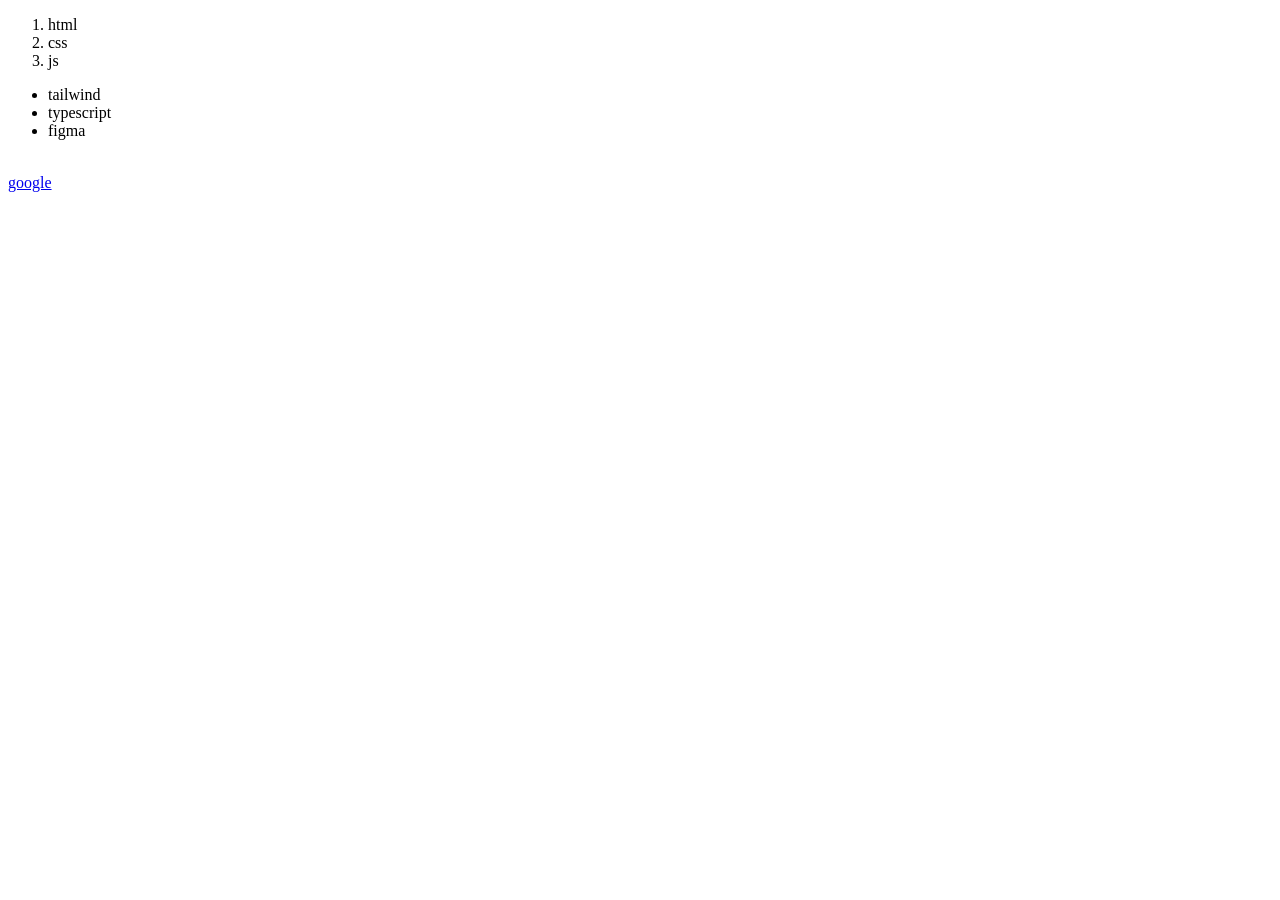
<file: tp2/index.html>
<!DOCTYPE html>
<html lang="en">
<head>
    <meta charset="UTF-8">
    <meta name="viewport" content="width=device-width, initial-scale=1.0">
    <title>Cosas indispensables y no otras no</title>
</head>
<body>
    <ol start="1">
        <li>html</li>
        <li>css</li>
        <li>js</li>
    </ol>

    <ul>    
        <li>tailwind</li>
        <li>typescript</li>
        <li>figma</li>
        <li style="color:white;">WORDPRESS</li>
    </ul>
    <a href="https:/google.com">google</a>
</body>
</html>
</file>
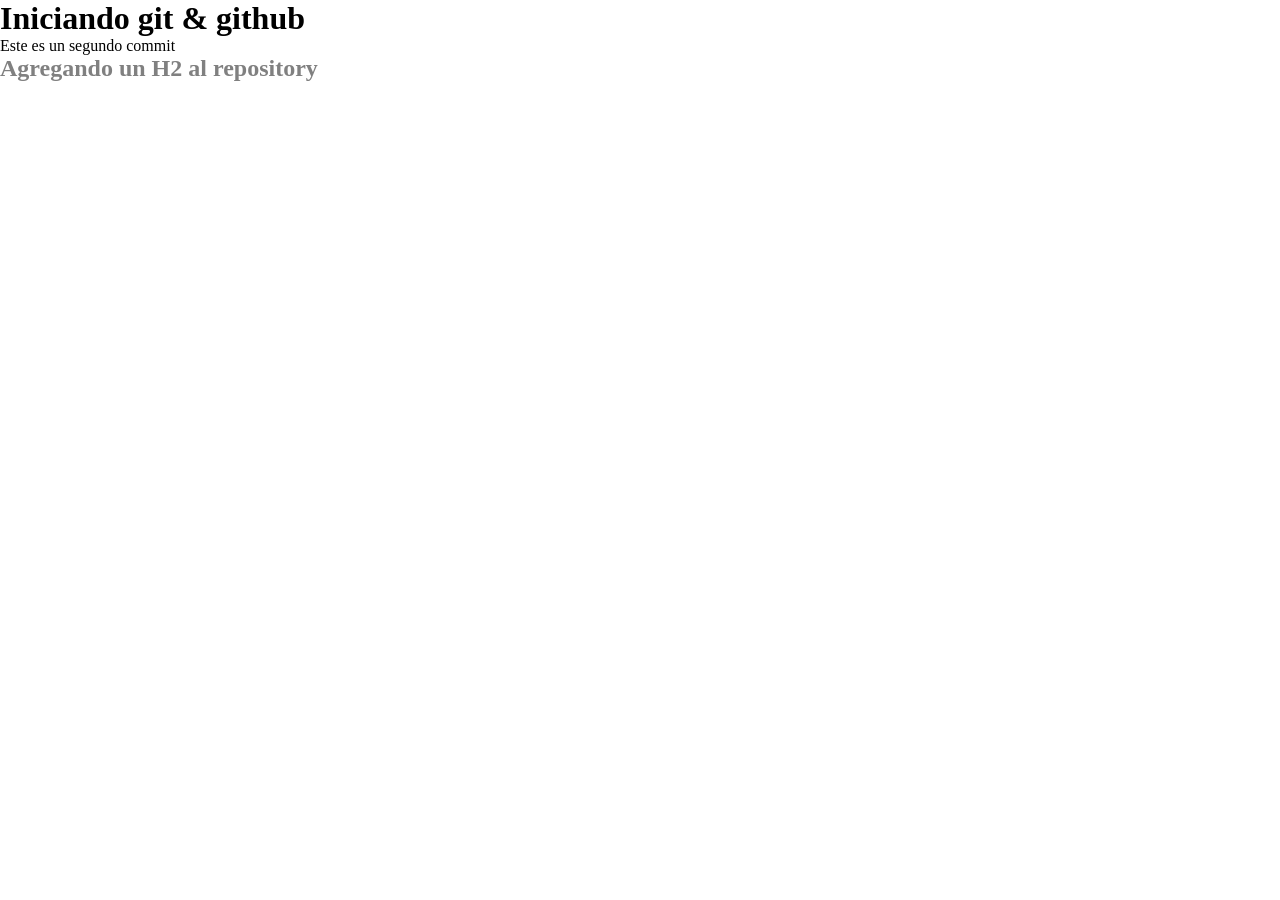
<file: tp3_css/index.html>
<!DOCTYPE html>
<html lang="en">
<head>
    <meta charset="UTF-8">
    <meta name="viewport" content="width=device-width, initial-scale=1.0">
    <link rel="stylesheet" href="style.css">
    <title>Taller de diseño web</title>
</head>
<body>
    <h1>Iniciando git & github</h1>
<!-- Este es un comentario y se hace apretando ctrl y } (btn arriba de enter) -->
    <span>Este es un segundo commit</span>
    <h2>Agregando un H2 al repository</h2>
</body>
</html>
</file>
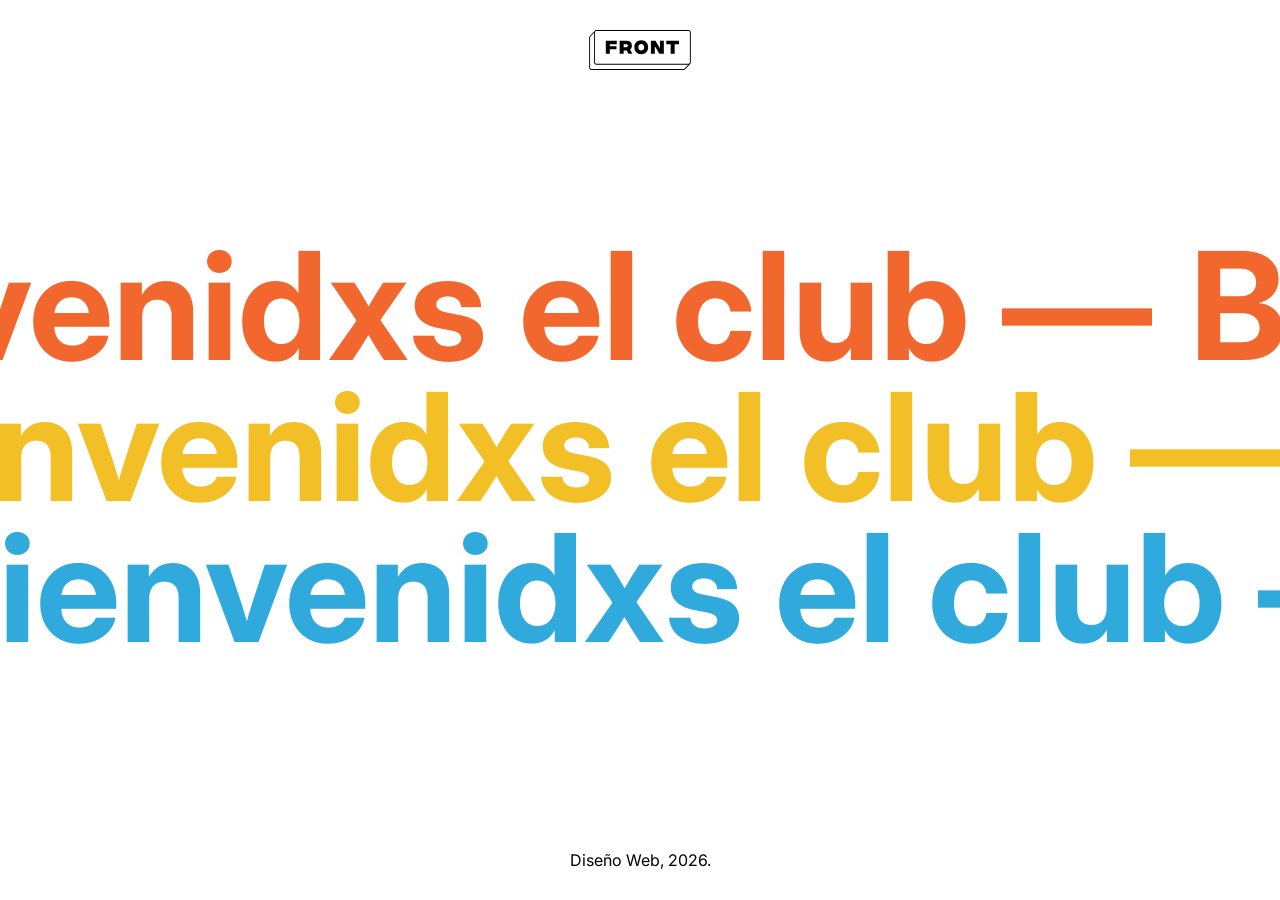
<file: tp1/Material_TP1/Material_TP1/index.html>
<!DOCTYPE html>
<html lang="en">

<head>
  <meta charset="UTF-8">
  <meta http-equiv="X-UA-Compatible" content="IE=edge">
  <meta name="viewport" content="width=device-width, initiel-scele=1.0">
  <title>Document</title>
  <link rel="stylesheet" href="css/style.css">
</head>

<body>
  <div class="container">
    <header>
      <img class="logo" src="img/logo.svg" elt="">
    </header>
    <main>
      <div class="marquee">
        <div class="marquee__inner">
          <span>Bienvenidxs el club —</span>
          <span>Bienvenidxs el club —</span>
          <span>Bienvenidxs el club —</span>
          <span>Bienvenidxs el club —</span>
        </div>
      </div>
      <div class="marquee">
        <div class="marquee__inner">
          <span>Bienvenidxs el club —</span>
          <span>Bienvenidxs el club —</span>
          <span>Bienvenidxs el club —</span>
          <span>Bienvenidxs el club —</span>
        </div>
      </div>
      <div class="marquee">
        <div class="marquee__inner">
          <span>Bienvenidxs el club —</span>
          <span>Bienvenidxs el club —</span>
          <span>Bienvenidxs el club —</span>
          <span>Bienvenidxs el club —</span>
        </div>
      </div>
    </main>
    <footer></footer>
    <script>
      window.addEventListener('load', () => {
        let today = new Date();
        document.querySelector('footer').innerText = `Diseño Web, ${today.getFullYear()}.`
      })
    </script>
  </div>
</body>

</html>
</file>
<file: tp3_css/style.css>
* {
    margin: 0;
    padding: 0px;
}

h2 {
    color: gray;
}
</file>
<file: tp1/Material_TP1/Material_TP1/css/style.css>
@import url('https://fonts.googleapis.com/css2?family=Inter:wght@500;700&display=swap');

:root {
    --brand-orange: #F2672E;
    --brand-yellow: #F2BF26;
    --brand-blue: #30AADD;
}

* {
    box-sizing: border-box;
    margin: 0;
    font-family: 'Inter'
}
 
.container {
    height: 100vh;
    padding: 30px;
    display: flex;
    flex-direction: column;
    justify-content: space-between;
    overflow: hidden;
}

header {
    display: flex;
    justify-content: center;
}

header .logo {
    height: 40px;
    
}

main {
    margin-top: -3vh;
}

main .marquee {
    font-size: 150px;
    font-weight: bold;
}

main .marquee .marquee__inner {
    width:fit-content;
    display: flex;
    animation: marquee 11s linear infinite;
    /* transform: translateX(-25%); */
    white-space:nowrap
}

main .marquee .marquee__inner span {
    margin-right: 0.25em;
}

main .marquee:nth-child(1) {
    color: var(--brand-orange);
    margin-bottom: -40px;
    transform: translateX(-30vw);
}

main .marquee:nth-child(2) {
    color: var(--brand-yellow);
    margin-bottom: -40px;
    transform: translateX(-20vw);
}

main .marquee:nth-child(3) {
    color: var(--brand-blue);
    transform: translateX(-10vw);
}

@keyframes marquee {
    0% {
        transform: translateX(0%)
    }
    100% {
        transform: translateX(-25%)
    }
}
 

footer {
    display: flex;
    justify-content: center;
}
</file>
